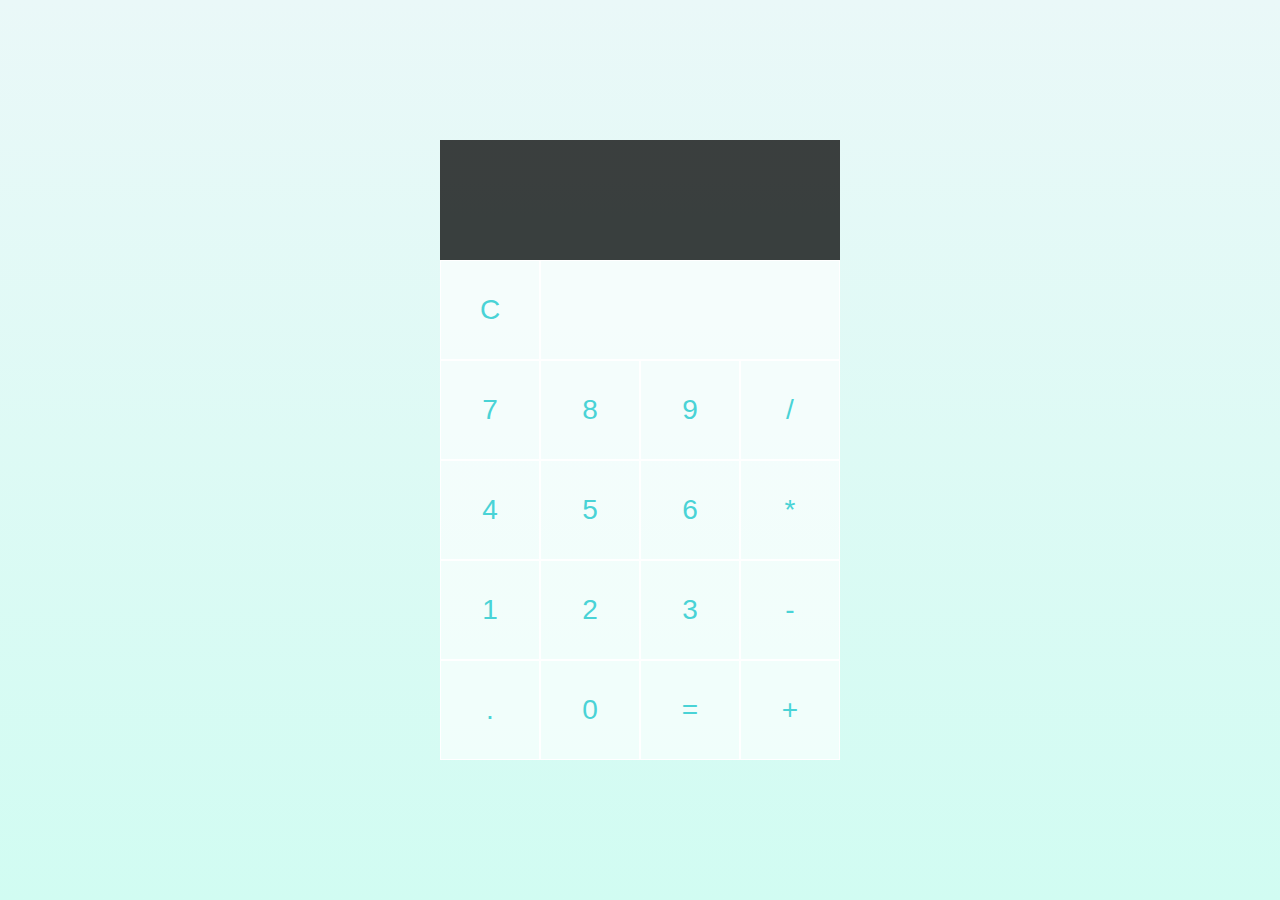
<file: Kalkulator/index.html>
<html>
    <head>
        <meta charset="UTF-8" />
        <meta name="viewport" content="width=device-width, initial-scale=1.0" />
        <title>Kalkulato</title>
        <link rel="stylesheet" href="css/index.css" />
    </head>
    <body>
        <div class="calculator-grid">
            <div id="output">

                <!--
                <input id="new-result" />
                -->
                <div  id="current-result"></div>
                <div  id="current-operand"></div>
            </div>
            <button id="delete">C</button>
            <button id="span-three"></button>

            <button  class="number">7</button>
            <button  class="number">8</button>
            <button  class="number">9</button>
            <button class = "operation">/</button>

            <button  class="number">4</button>
            <button  class="number">5</button>
            <button  class="number">6</button>
            <button class = "operation">*</button>


            <button class="number">1</button>
            <button  class="number">2</button>
            <button  class="number">3</button>
            <button class = "operation">-</button>

            <button  class="number">.</button>
            <button  class="number">0</button>
            <button id="equals">=</button>
            <button class = "operation">+</button>

        <script src="js/javaScript.js"></script>
    </body>
</html>
</file>
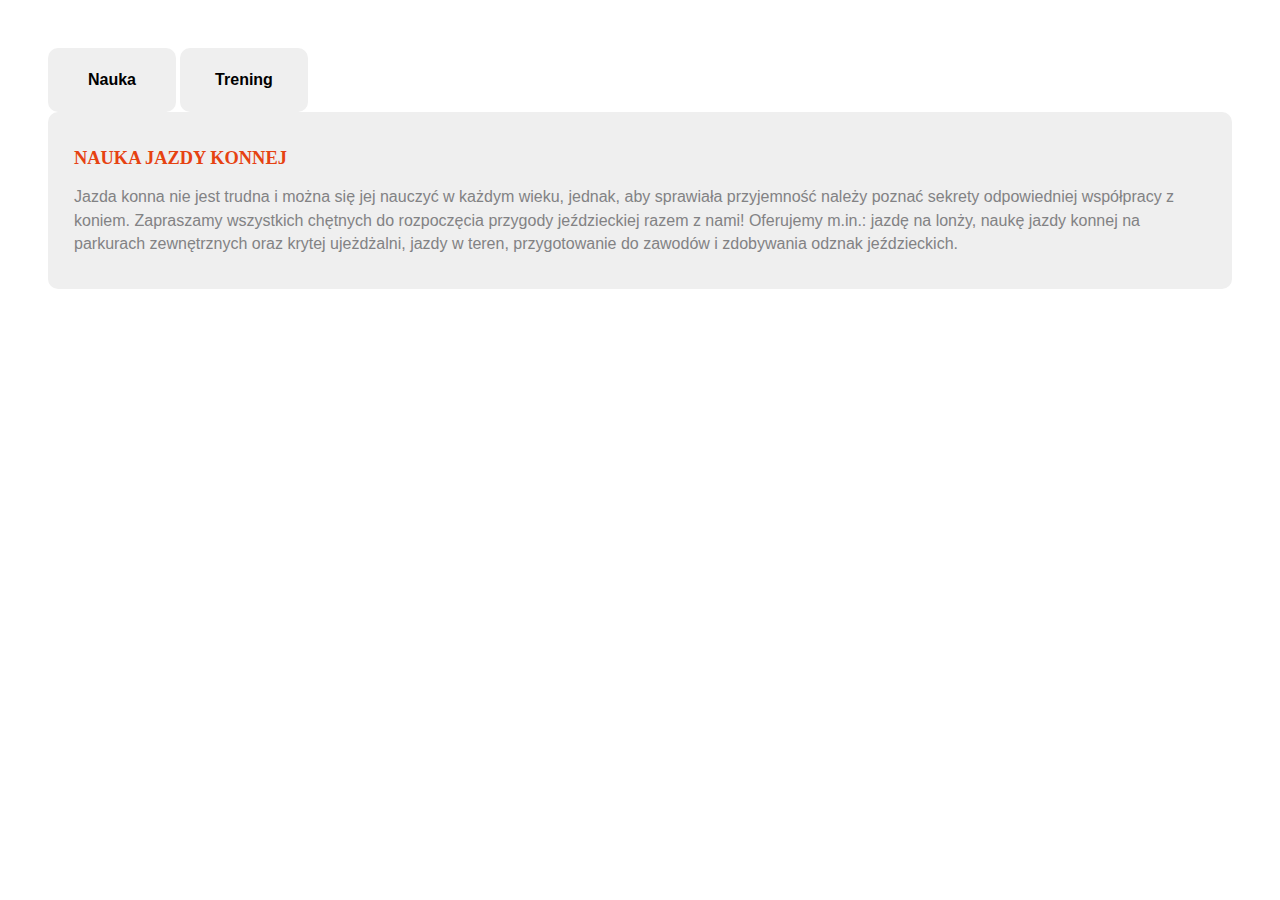
<file: zad2/index.html>
<html>
    <head>
        <meta charset="UTF-8" />
        <meta name="viewport" content="width=device-width, initial-scale=1.0" />
        <title>Kalkulato</title>
        <link rel="stylesheet" href="css/index.css" />
    </head>
    <body>
        <div id="hero-button">
            <button id="first-button">Nauka</button>
            <button id="secend-button">Trening</button>
        </div>
        <div id="content">
            <div id="text-1">
                <h3>NAUKA JAZDY KONNEJ</h3>
                <p>
                    Jazda konna nie jest trudna i można się jej nauczyć w każdym wieku, jednak, aby
                    sprawiała przyjemność należy poznać sekrety odpowiedniej współpracy z koniem.
                    Zapraszamy wszystkich chętnych do rozpoczęcia przygody jeździeckiej razem z
                    nami! Oferujemy m.in.: jazdę na lonży, naukę jazdy konnej na parkurach
                    zewnętrznych oraz krytej ujeżdżalni, jazdy w teren, przygotowanie do zawodów i
                    zdobywania odznak jeździeckich.
                </p>
            </div>
            <div id="text-2">
                <h3>TRENINGI SPORTOWE</h3>
                <p>
                    Specjalizujemy się w skokach przez przeszkody i ujeżdżeniu, a także WKKW.
                    Cennych wskazówek naszym jeźdźcom udzielają doświadczeni trenerzy oraz
                    instruktorzy. Nasi zawodnicy startują na zawodach regionalnych, ale także na
                    zawodach rangi ogólnopolskiej i międzynarodowej. Treningi ustalane są
                    indywidualnie, w zależności od potrzeb i umiejętności jeźdźca.
                </p>
            </div>
        </div>

        <script src="js/javaScript.js"></script>
    </body>
</html>
</file>
<file: Kalkulator/css/index.css>
body {
    padding: 0;
    margin: 0;
    background: linear-gradient(to bottom, #eaf8f8, #d1fcf2);
}
.calculator-grid {
    display: grid;
    justify-content: center;
    align-content: center;
    min-height: 100vh;
    grid-template-columns: repeat(4, 100px);
    grid-template-rows: minmax(120px, auto) repeat(5, 100px);
}
button {
    cursor: pointer;
    font-size: 1.75rem;
    font-family: "Lato", sans-serif;
    color: #49d3d6;
    border: 1px solid white;
    outline: none;
    background-color: rgba(255, 255, 255, 0.65);
}

button:hover {
    background-color: rgba(255, 255, 255, 0.9);
}

#span-three {
    grid-column: span 3;
}
#span-three:hover {
    background-color: rgba(255, 255, 255, 0.65);
}

#output {
    grid-column: 1 / -1;
    background-color: rgba(0, 0, 0, 0.75);
    display: flex;
    align-items: flex-end;
    justify-content: space-around;
    flex-direction: column;
    padding: 10px;
    word-wrap: break-word;
    word-break: break-all;
}
#current-operand {
    color: #49d3d6;
    font-size: 2rem;
    font-family: "Lato", sans-serif;
    font-weight: 700;
}

#current-result {
    color: #49d3d6;
    font-size: 1rem;
    font-family: "Lato", sans-serif;
    font-weight: 700;
}
</file>
<file: zad2/css/index.css>
* {
    box-sizing: border-box;
}
body {
    margin: 3em;
}

#first-button,
#secend-button {
    cursor: pointer;
    width: 8em;
    height: 4em;
    border: none;
    background-color: rgb(239, 239, 239);
    border-radius: 10px;
    font-size: 1em;
    font-weight: 700;
}
#first-button:hover,
#secend-button:hover{
    background-color: rgb(130, 130, 132);
    border: none;
    border-radius: 10px;
}
#content {
    background-color: rgb(239, 239, 239);
    padding: 0.5em 1em;
    border-radius: 10px;
}
h3 {
    font-family: "Cinzel", serif;
    font-size: 1.15em;
    text-transform: uppercase;
    color: rgb(230, 66, 17);
    margin: 1em auto 0.5em auto;
}
p {
    font-family: "Roboto", "Open Sans", Arial, sans-serif;
    font-size: 1em;
    line-height: 1.45em;
    color: rgb(130, 130, 132);
}
#text-1,
#text-2 {
    margin: 0 auto;

    padding: 10px;
}
#text-1 {
    display: block;
}

#text-2 {
    display: none;
}
</file>
